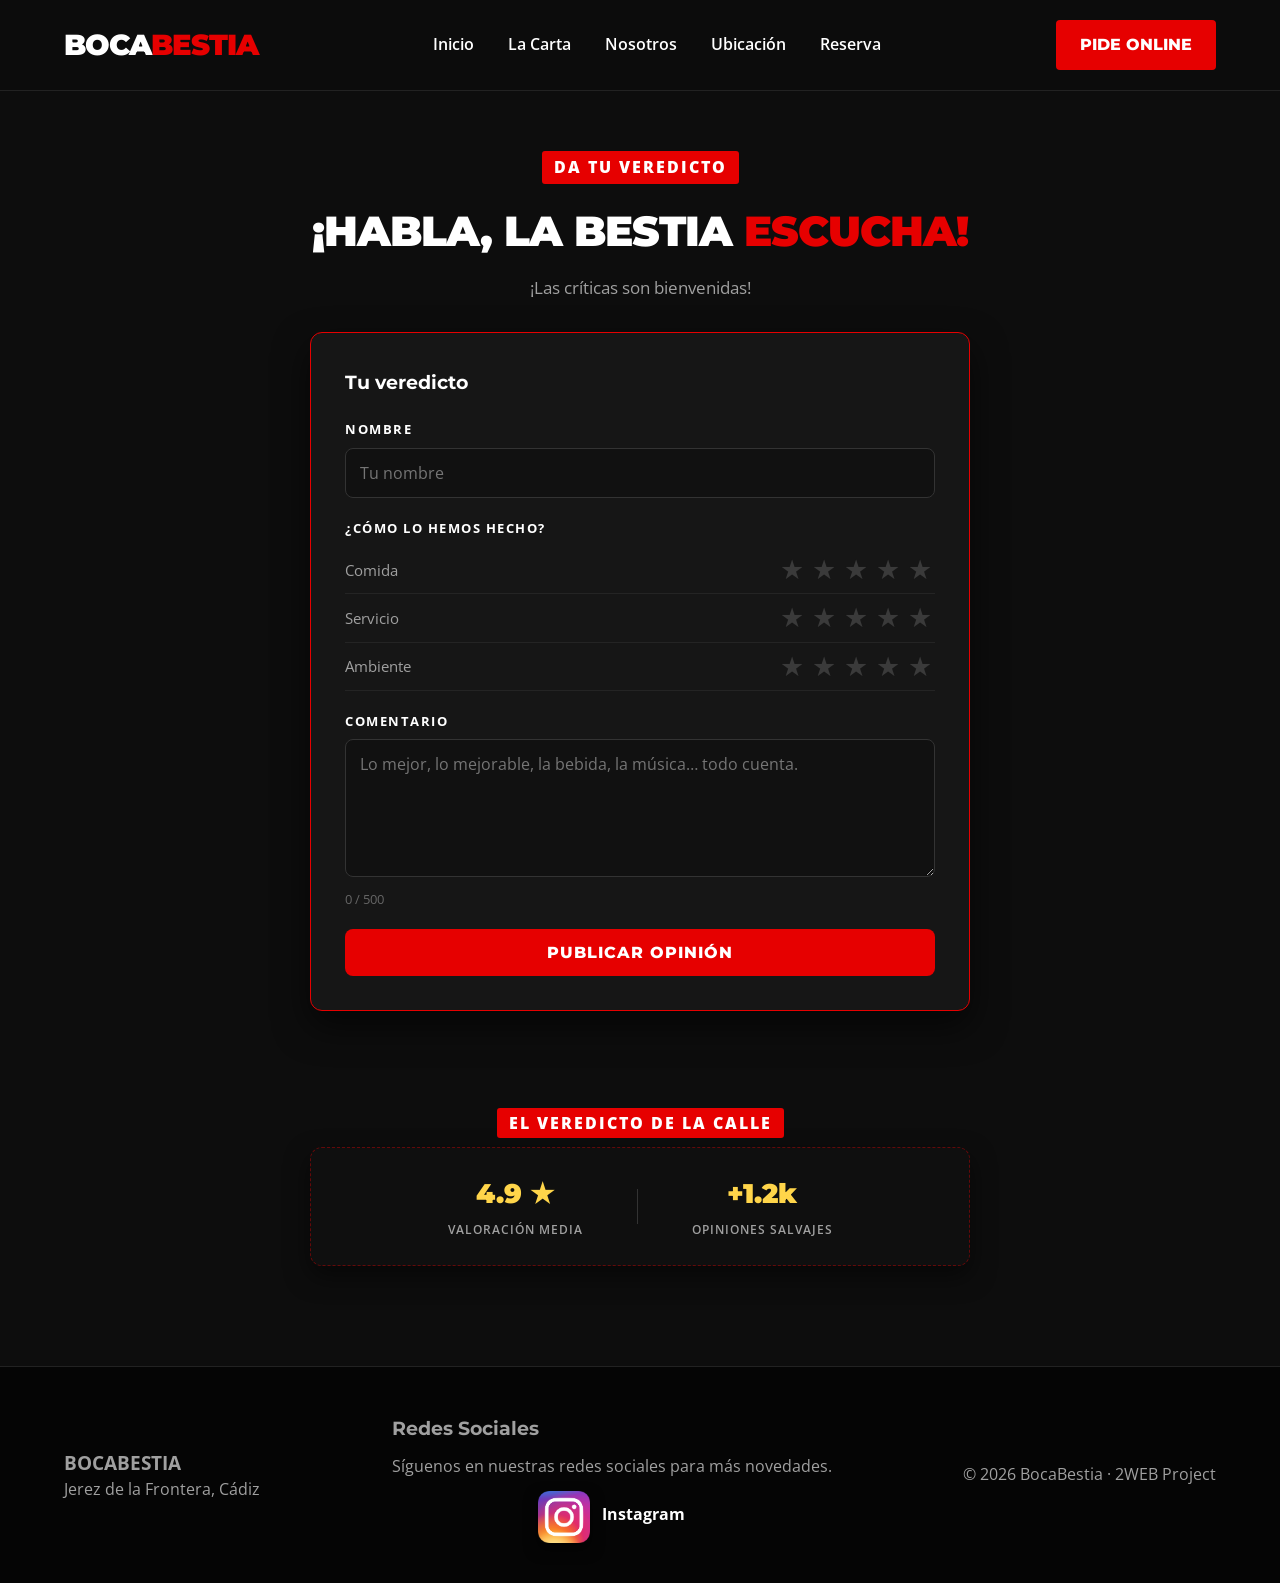
<file: opiniones.html>
<!DOCTYPE html>
<html lang="es">
<head>
  <meta charset="UTF-8">
  <meta name="viewport" content="width=device-width, initial-scale=1.0">
  <title>Comparte tu opinión · BocaBestia</title>
  <link rel="icon" type="image/svg+xml" href="imagenes/favicon.svg">
  <link rel="stylesheet" href="estilos/estilos.css">
  <link rel="preconnect" href="https://fonts.googleapis.com">
  <link rel="preconnect" href="https://fonts.gstatic.com" crossorigin>
  <link href="https://fonts.googleapis.com/css2?family=Montserrat:wght@800;900&family=Open+Sans:wght@400;600&display=swap" rel="stylesheet">
  <link rel="stylesheet" href="estilos/estilos-opiniones.css">
</head>
<body>

<header class="header">
  <div class="logo">BOCA<span>BESTIA</span></div>
  <input type="checkbox" id="menu-toggle" class="menu-toggle-input" aria-label="Abrir menú">
  <label for="menu-toggle" class="menu-toggle" aria-label="Menú hamburguesa">
    <img src="imagenes/menu-hamburguesa.png" alt="Menú hamburguesa">
  </label>
  <nav class="nav">
    <a href="index.html#inicio">Inicio</a>
    <a href="carta.html">La Carta</a>
    <a href="index.html#nosotros">Nosotros</a>
    <a href="index.html#ubicacion">Ubicación</a>
    <a href="reserva.html">Reserva</a>
  </nav>
  <a href="https://www.ubereats.com/es/store/bocabestia-jerez/Wji_4HXeWGeH31o7zRoD1A?srsltid=AfmBOoqhJCSY1oyDkX2ZfFhng03Me69ej4izlgKsJas9yPGN5HKDivDR" class="btn btn-rojo">Pide Online</a>
</header>

<main class="panel">
  <div class="panel-cabecera">
    <span class="badge">DA TU VEREDICTO</span>
    <h1>¡HABLA, LA BESTIA <span class="texto-rojo">ESCUCHA!</span></h1>
    <p class="panel-subtitulo">¡Las críticas son bienvenidas!</p>
  </div>

  <div class="panel-grid">
    <form class="card form-opinion" id="form-opinion" novalidate>
      <h2>Tu veredicto</h2>

      <div class="campo">
        <label for="nombre">Nombre</label>
        <input type="text" id="nombre" maxlength="40" placeholder="Tu nombre" autocomplete="name">
        <p class="campo-error" id="error-nombre" hidden></p>
      </div>

      <fieldset class="campo ratings">
        <legend>¿Cómo lo hemos hecho?</legend>

        <div class="rating-fila">
          <span class="rating-etiqueta">Comida</span>
          <div class="rating-estrellas" data-campo="comida" role="radiogroup" aria-label="Valora la comida">
            <button type="button" class="estrella" value="1" aria-label="1 estrella">★</button>
            <button type="button" class="estrella" value="2" aria-label="2 estrellas">★</button>
            <button type="button" class="estrella" value="3" aria-label="3 estrellas">★</button>
            <button type="button" class="estrella" value="4" aria-label="4 estrellas">★</button>
            <button type="button" class="estrella" value="5" aria-label="5 estrellas">★</button>
          </div>
        </div>

        <div class="rating-fila">
          <span class="rating-etiqueta">Servicio</span>
          <div class="rating-estrellas" data-campo="servicio" role="radiogroup" aria-label="Valora el servicio">
            <button type="button" class="estrella" value="1" aria-label="1 estrella">★</button>
            <button type="button" class="estrella" value="2" aria-label="2 estrellas">★</button>
            <button type="button" class="estrella" value="3" aria-label="3 estrellas">★</button>
            <button type="button" class="estrella" value="4" aria-label="4 estrellas">★</button>
            <button type="button" class="estrella" value="5" aria-label="5 estrellas">★</button>
          </div>
        </div>

        <div class="rating-fila">
          <span class="rating-etiqueta">Ambiente</span>
          <div class="rating-estrellas" data-campo="ambiente" role="radiogroup" aria-label="Valora el ambiente">
            <button type="button" class="estrella" value="1" aria-label="1 estrella">★</button>
            <button type="button" class="estrella" value="2" aria-label="2 estrellas">★</button>
            <button type="button" class="estrella" value="3" aria-label="3 estrellas">★</button>
            <button type="button" class="estrella" value="4" aria-label="4 estrellas">★</button>
            <button type="button" class="estrella" value="5" aria-label="5 estrellas">★</button>
          </div>
        </div>

        <p class="campo-error" id="error-ratings" hidden></p>
      </fieldset>

      <div class="campo">
        <label for="comentario">Comentario</label>
        <textarea id="comentario" rows="5" maxlength="500" placeholder="Lo mejor, lo mejorable, la bebida, la música… todo cuenta."></textarea>
        <div class="campo-fila">
          <p class="campo-error" id="error-comentario" hidden></p>
          <span class="contador" id="contador">0 / 500</span>
        </div>
      </div>

      <button type="submit" class="boton-publicar">Publicar Opinión</button>
    </form>
  </div>

  <div class="stats-header">
    <span class="badge">EL VEREDICTO DE LA CALLE</span>
  </div>
  <div class="stats-comunidad">
    <div class="stat-box">
      <span class="stat-numero">4.9 ★</span>
      <span class="stat-label">Valoración Media</span>
    </div>
    <div class="stat-divider"></div>
    <div class="stat-box">
      <span class="stat-numero">+1.2k</span>
      <span class="stat-label">Opiniones Salvajes</span>
    </div>
  </div>

</main>

<footer id="contacto" class="footer">
  <div>
    <h3>BOCABESTIA</h3>
    <p>Jerez de la Frontera, Cádiz</p>
  </div>
  <div class="footer-contacto">
    <h3>Redes Sociales</h3>
    <p>Síguenos en nuestras redes sociales para más novedades.</p>
    <div class="redes-sociales">
      <img src="imagenes/Instagram_icon.png" alt="Instagram" class="footer-ig">
      <a href="https://www.instagram.com/bocabestia/" target="_blank" rel="noopener noreferrer">Instagram</a>
    </div>
  </div>
  <div>
    <p>&copy; 2026 BocaBestia · 2WEB Project</p>
  </div>
</footer>

<div class="toast" id="toast" hidden></div>

<script src="scripts/opiniones.js"></script>

</body>
</html>
</file>
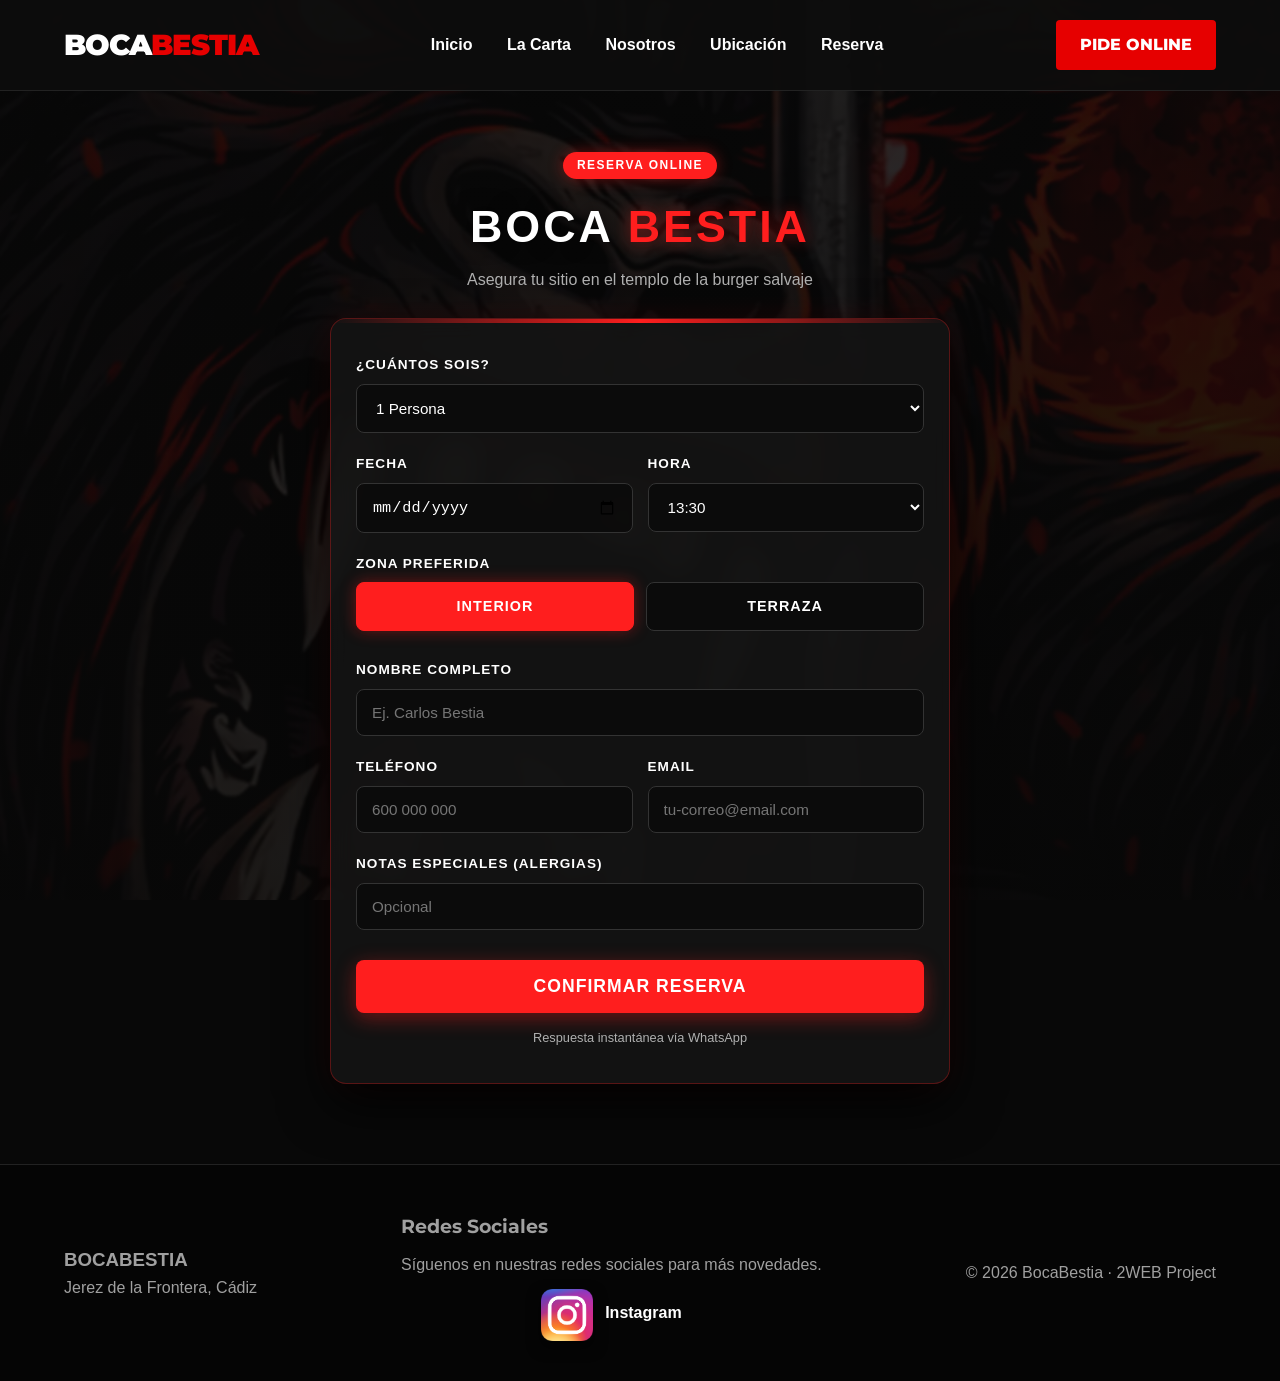
<file: reserva.html>
<!DOCTYPE html>
<html lang="es">
<head>
  <meta charset="UTF-8">
  <meta name="viewport" content="width=device-width, initial-scale=1.0">
  <link rel="stylesheet" href="estilos/estilos.css">
  <link rel="stylesheet" href="estilos/estilos-reserva.css">
  <link rel="preconnect" href="https://fonts.googleapis.com">
  <link rel="preconnect" href="https://fonts.gstatic.com" crossorigin>
  <link href="https://fonts.googleapis.com/css2?family=Montserrat:wght@800;900&family=Open+Sans:wght@400;600&display=swap" rel="stylesheet">
  <link rel="icon" href="imagenes/favicon.svg" type="image/svg+xml">
  <title>Reserva tu Mesa</title>
</head>
<body>
  <header class="header">
    <div class="logo">BOCA<span>BESTIA</span></div>
    <input type="checkbox" id="menu-toggle" class="menu-toggle-input" aria-label="Abrir menú">
    <label for="menu-toggle" class="menu-toggle" aria-label="Menú hamburguesa">
      <img src="imagenes/menu-hamburguesa.png" alt="Menú hamburguesa">
    </label>
    <nav class="nav">
      <a href="index.html#inicio">Inicio</a>
      <a href="carta.html">La Carta</a>
      <a href="index.html#nosotros">Nosotros</a>
      <a href="index.html#ubicacion">Ubicación</a>
      <a href="reserva.html">Reserva</a>
    </nav>
    <a href="https://www.ubereats.com/es/store/bocabestia-jerez/Wji_4HXeWGeH31o7zRoD1A?srsltid=AfmBOoqhJCSY1oyDkX2ZfFhng03Me69ej4izlgKsJas9yPGN5HKDivDR" class="btn btn-rojo">Pide Online</a>
  </header>

  <div class="container">
    <header class="reserva-header">
      <span class="badge-top">Reserva Online</span>
      <h1>BOCA <span>BESTIA</span></h1>
      <p>Asegura tu sitio en el templo de la burger salvaje</p>
    </header>

    <div class="reserva-card">
      <form id="reservaForm" onsubmit="enviarReserva(event)">
        <div class="form-group">
          <label for="personas">¿Cuántos sois?</label>
          <select id="personas" class="form-control" required>
            <option value="1 persona">1 Persona</option>
            <option value="2 personas">2 Personas</option>
            <option value="3 personas">3 Personas</option>
            <option value="4 personas">4 Personas</option>
            <option value="5 personas">5 Personas</option>
            <option value="6 personas">6 Personas</option>
            <option value="Grupo (+6 personas)">Más de 6 personas</option>
          </select>
        </div>

        <div class="grid-2">
          <div class="form-group">
            <label for="fecha">Fecha</label>
            <input type="date" id="fecha" class="form-control" required>
          </div>
          <div class="form-group">
            <label for="hora">Hora</label>
            <select id="hora" class="form-control" required>
              <option value="13:30">13:30</option>
              <option value="14:15">14:15</option>
              <option value="15:00">15:00</option>
              <option value="20:30">20:30</option>
              <option value="21:30">21:30</option>
              <option value="22:15">22:15</option>
            </select>
          </div>
        </div>

        <div class="form-group">
          <label>Zona Preferida</label>
          <div class="radio-group">
            <label class="radio-btn">
              <input type="radio" name="zona" value="Sala Interior" checked>
              <span class="radio-label">Interior</span>
            </label>
            <label class="radio-btn">
              <input type="radio" name="zona" value="Terraza">
              <span class="radio-label">Terraza</span>
            </label>
          </div>
        </div>

        <div class="form-group">
          <label for="nombre">Nombre Completo</label>
          <input type="text" id="nombre" class="form-control" placeholder="Ej. Carlos Bestia" required>
        </div>

        <div class="grid-2">
          <div class="form-group">
            <label for="telefono">Teléfono</label>
            <input type="tel" id="telefono" class="form-control" placeholder="600 000 000" required>
          </div>
          <div class="form-group">
            <label for="email">Email</label>
            <input type="email" id="email" class="form-control" placeholder="tu-correo@email.com" required>
          </div>
        </div>

        <div class="form-group">
          <label for="notas">Notas Especiales (Alergias)</label>
          <input type="text" id="notas" class="form-control" placeholder="Opcional">
        </div>

        <button type="submit" class="btn-reservar">Confirmar Reserva</button>
        
        <p class="aviso-reserva">Respuesta instantánea vía WhatsApp</p>
      </form>
    </div>
  </div>
  <footer id="contacto" class="footer">
    <div>
      <h3>BOCABESTIA</h3>
      <p>Jerez de la Frontera, Cádiz</p>
    </div>
    <div class="footer-contacto">
        <h3>Redes Sociales</h3>
        <p>Síguenos en nuestras redes sociales para más novedades.</p>
        <div class="redes-sociales">
            <img src="imagenes/Instagram_icon.png" alt="Instagram" class="footer-ig">
            <a href="https://www.instagram.com/bocabestia/" target="_blank" rel="noopener noreferrer">Instagram</a>
        </div>
    </div>
    <div>
      <p>&copy; 2026 BocaBestia · 2WEB Project</p>
    </div>
  </footer>

  <script>
    document.getElementById('fecha').min = new Date().toISOString().split('T')[0];

    function enviarReserva(event) {
      event.preventDefault();

      const personas = document.getElementById('personas').value;
      const fecha = document.getElementById('fecha').value;
      const hora = document.getElementById('hora').value;
      const zona = document.querySelector('input[name="zona"]:checked').value;
      const nombre = document.getElementById('nombre').value;
      const telefono = document.getElementById('telefono').value;
      const notas = document.getElementById('notas').value || 'Ninguna';

      const mensaje = `¡Hola BocaBestia! Quiero solicitar una reserva:%0A` +
        `*Nombre:* ${nombre}%0A` +
        `*Personas:* ${personas}%0A` +
        `*Fecha:* ${fecha}%0A` +
        `*Hora:* ${hora}%0A` +
        `*Zona:* ${zona}%0A` +
        `*Teléfono:* ${telefono}%0A` +
        `*Notas:* ${notas}`;

      const numeroWhatsApp = '34600000000'; 
      window.open(`https://wa.me/${numeroWhatsApp}?text=${mensaje}`, '_blank');
    }
  </script>
</body>
</html>
</file>
<file: estilos/estilos.css>
:root {
  --negro-fondo: #0d0d0d;
  --negro-tarjeta: #161616;
  --blanco: #ffffff;
  --gris-texto: #a0a0a0;
  --rojo-bestia: #e60000;
  --rojo-hover: #ff1e1e;
  --fuente-titulo: 'Montserrat', sans-serif;
  --fuente-cuerpo: 'Open Sans', sans-serif;
}

* {
  box-sizing: border-box;
  margin: 0;
  padding: 0;
}

body {
  background-color: var(--negro-fondo);
  color: var(--blanco);
  font-family: var(--fuente-cuerpo);
  line-height: 1.6;
}

.texto-rojo { color: var(--rojo-bestia); }

.btn {
  display: inline-block;
  padding: 12px 24px;
  font-family: var(--fuente-titulo);
  font-weight: 800;
  text-transform: uppercase;
  text-decoration: none;
  border-radius: 4px;
  transition: 0.3s;
}

.btn-rojo {
  background-color: var(--rojo-bestia);
  color: var(--blanco);
}

.btn-rojo:hover {
  background-color: var(--rojo-hover);
  transform: translateY(-2px);
}

#compartir-opinion{
  margin: 20px;
}
.btn-borde {
  border: 2px solid var(--blanco);
  color: var(--blanco);
}

.btn-borde:hover {
  background-color: var(--blanco);
  color: var(--negro-fondo);
}

.header {
  display: flex;
  justify-content: space-between;
  align-items: center;
  padding: 20px 5%;
  background-color: rgba(13, 13, 13, 0.95);
  position: sticky;
  top: 0;
  z-index: 9999;
  border-bottom: 1px solid #222;
}

.logo {
  font-family: var(--fuente-titulo);
  font-size: 1.8rem;
  font-weight: 900;
  letter-spacing: -1px;
}

.logo span { color: var(--rojo-bestia); }

.nav a {
  color: var(--blanco);
  text-decoration: none;
  margin: 0 15px;
  font-weight: 600;
  transition: 0.3s;
}

.nav a:hover { 
  color: var(--rojo-bestia); 
  text-decoration: underline;
  text-decoration-thickness: 3px;
  text-underline-offset: 6px;
}

.menu-toggle-input {
  display: none;
}

.menu-toggle {
  display: none;
  cursor: pointer;
}

.menu-toggle img {
  width: 32px;
  height: auto;
}

.hero {
  height: 100vh;
  display: flex;
  align-items: center;
  justify-content: center;
  text-align: center;
  padding: 0 20px 20px 20px;
  background: linear-gradient(180deg, rgba(13,13,13,0.7) 0%, var(--negro-fondo) 100%),
              url('../imagenes/banner-2.jpeg') center/cover no-repeat;
}

.badge {
  background-color: var(--rojo-bestia);
  color: var(--blanco);
  padding: 4px 12px;
  font-size: 1rem;
  font-weight: 800;
  letter-spacing: 2px;
  border-radius: 3px;
}

.hero h1 {
  font-family: var(--fuente-titulo);
  font-size: 3.5rem;
  line-height: 1.1;
  margin: 15px 0;
}

.hero p {
  color: var(--gris-texto);
  font-size: 1.2rem;
  max-width: 600px;
  margin: 0 auto 25px;
}

.hero-btns .btn { margin: 0 10px; }

.destacados {
  padding: 80px 5%;
  text-align: center;
}

.destacados h2 {
  font-family: var(--fuente-titulo);
  font-size: 2.5rem;
  margin-bottom: 40px;
}

.grid-burgers {
  display: grid;
  grid-template-columns: repeat(auto-fit, minmax(280px, 1fr));
  gap: 30px;
}

.burger-card {
  background-color: var(--negro-tarjeta);
  background-size: cover;
  background-position: center;
  background-repeat: no-repeat;
  padding: 30px;
  border-radius: 8px;
  border: 1px solid #222;
  text-align: left;
  transition: 0.3s;
  cursor: pointer;
  overflow: hidden;
  position: relative;
}

.burger-card::before {
  content: "";
  position: absolute;
  inset: 0;
  background: linear-gradient(180deg, rgba(13, 13, 13, 0.35), rgba(13, 13, 13, 0.75));
  pointer-events: none;
}

.burger-card > * {
  position: relative;
  z-index: 1;
}

.burger-card:hover {
  border-color: var(--rojo-bestia);
  transform: translateY(-5px);
}

.burger-card.destacado {
  border: 1px solid var(--rojo-bestia);
}

.burger-card.hambur1 {
  background-image: url("../imagenes/hambur1.webp");
  opacity:0.7;
}

.burger-card.hambur2 {
  background-image: url("../imagenes/hambur2.webp");
  opacity:0.7;
}

.burger-card.hambur3 {
  background-image: url("../imagenes/hambur3.webp");
  opacity:0.7;
}

.burger-info{
  height: 350px;
  display: flex;
  flex-direction: column;
  justify-content:center;
}

.burger-card h3 {
  font-family: var(--fuente-titulo);
  font-size: 1.4rem;
  margin-bottom: 10px;
}

.burger-card p {
  color: var(--gris-texto);
  font-size: 0.95rem;
  margin-bottom: 20px;
}

.precio {
  font-family: var(--fuente-titulo);
  font-size: 1.3rem;
  font-weight: 800;
  color: var(--rojo-bestia);
  display: block;
}

.banner-actitud {
  background: linear-gradient(180deg, rgba(238, 38, 38, 0.8) 0%, rgba(205, 16, 16, 0.25) 100%);
  padding: 60px 20px;
  text-align: center;
}

.banner-actitud h2 {
  font-family: var(--fuente-titulo);
  font-size: 2rem;
  color: var(--blanco);
}

.banner-actitud p {
  font-size: 1.1rem;
  margin-top: 10px;
}

.footer {
  padding: 40px 5%;
  background-color: #050505;
  display: flex;
  justify-content: space-between;
  align-items: center;
  border-top: 1px solid #222;
  color: var(--gris-texto);
}

#contacto > div:nth-of-type(2) {
  display: flex;
  flex-direction: column;
  align-items: flex-start;
  gap: 6px;
}
.footer-contacto h3 {
  font-family: var(--fuente-titulo);
  font-size: 1.2rem;
  margin-bottom: 4px;
  margin-top: 6px;
}

.redes-sociales {
  display: flex;
  align-items: center;
  gap: 12px;
  width:100%;
  justify-content: center;
}
.redes-sociales a {
  color: var(--blanco);
  text-decoration: none;
  font-weight: 700;
  display: inline-block;
}

.footer-ig {
  width: 52px;
  height: 52px;
  object-fit: cover;
  border-radius: 6px;
  box-shadow: 0 6px 14px rgba(0,0,0,0.6);
  margin-top: 6px;
}

#contacto > div:nth-of-type(2) a:hover {
  color: var(--rojo-bestia);
  text-decoration: underline;
  text-decoration-thickness: 2px;
}

@media (max-width: 768px) {
  .header {
    position: sticky;
    top: 0;
    flex-wrap: wrap;
    justify-content: space-between;
    gap: 12px;
    padding: 18px 4%;
  }

  .menu-toggle {
    display: block;
    order: 2;
  }

  .menu-toggle img {
    width: 34px;
    height: auto;
  }

  .menu-toggle {
    position: absolute;
    top: 18px;
    right: 18px;
    z-index: 200;
  }

  .header .btn-rojo {
    order: 3;
    width: 100%;
    max-width: 240px;
    margin: 8px auto 0;
  }

  .nav {
    display: none;
    width: 100%;
    flex-direction: column;
    align-items: center;
    gap: 0;
    margin-top: 70px;
    background-color: rgba(13, 13, 13, 0.95);
    border-radius: 10px;
    overflow: hidden;
    padding-bottom: 10px;
  }

  .menu-toggle-input:checked + .menu-toggle + .nav {
    display: flex;
  }

  .nav a {
    display: block;
    width: 100%;
    margin: 0;
    padding: 14px 0;
    border-top: 1px solid rgba(255, 255, 255, 0.06);
    text-align: center;
  }

  .nav a:first-of-type {
    border-top: none;
  }

  .hero {
    margin-top: 50px;
    background-position: center top;
    height: 50vh;
    display: flex;
    align-items: center;
    justify-content: center;
    text-align: center;
    padding: 0 20px 20px 20px;
    background: linear-gradient(180deg, rgba(13,13,13,0.7) 0%, var(--negro-fondo) 100%),
              url('../imagenes/banner-2.jpeg') center/cover no-repeat;
  }

  .hero h1 {
    font-size: 2.5rem;
  }

  .hero p {
    font-size: 1rem;
    max-width: 100%;
  }

  .hero-btns {
    display: flex;
    flex-direction: column;
    gap: 18px;
    align-items: center;
  }

  .hero-btns .btn {
    width: 100%;
    min-width: 0;
  }

  .header .btn-rojo {
    text-align: center;
  }

  .destacados {
    padding: 60px 5%;
  }

  .destacados h2 {
    font-size: 2rem;
  }

  .grid-burgers {
    gap: 20px;
  }

  .banner-actitud {
    padding: 40px 18px;
  }

  .footer {
    flex-direction: column;
    justify-content: center;
    align-items: center;
    text-align: center;
    padding: 30px 4%;
  }

  #contacto > div:nth-of-type(2) {
    align-items: center;
  }
}

@media (max-width: 760px) {
  #contacto {
    flex-direction: column;
    gap: 18px;
    align-items: center;
  }
}

.seccion.resenas {
  padding: 60px 5%;
  background-color: transparent;
}

.seccion.resenas .contenedor {
  max-width: 1200px;
  margin: 0 auto;
}

.seccion.resenas h2 {
  font-family: var(--fuente-titulo);
  font-size: 2rem;
  margin-bottom: 18px;
  text-align: center;
}

.carrusel {
  position: relative;
  display: flex;
  align-items: center;
}

.carrusel-ventana {
  overflow-x: auto;
  scroll-snap-type: x mandatory;
  -webkit-overflow-scrolling: touch;
  flex: 1 1 auto;
}

.carrusel-pista {
  display: flex;
  gap: 20px;
  padding: 12px 8px;
}

.carrusel-pista .tarjeta-resena {
  flex: 0 0 calc((100% - 60px) / 4);
  max-width: none;
  background-color: var(--negro-tarjeta);
  border: 1px solid #222;
  border-radius: 10px;
  padding: 18px;
  color: var(--blanco);
  scroll-snap-align: center;
  box-shadow: 0 6px 18px rgba(0,0,0,0.5);
}

.resena-cabecera {
  display: flex;
  gap: 12px;
  align-items: center;
  margin-bottom: 10px;
}

.user-img {
  width: 56px;
  height: 56px;
  border-radius: 50%;
  object-fit: cover;
  border: 2px solid rgba(255,255,255,0.06);
}

.resena-info h3 {
  margin: 0;
  font-size: 1rem;
  font-family: var(--fuente-titulo);
}

.resena-estrellas { color: #ffd54a; font-size: 0.95rem; }

.resena-texto {
  color: var(--blanco);
  font-size: 0.95rem;
  margin-top: 8px;
  opacity: 0.8;
}

.carrusel-btn {
  background: rgba(0,0,0,0.45);
  color: var(--blanco);
  border: none;
  width: 56px;
  height: 56px;
  font-size: 20px;
  border-radius: 50%;
  display: inline-flex;
  align-items: center;
  justify-content: center;
  cursor: pointer;
  transition: transform .15s ease, background .15s ease;
}

.carrusel-btn:hover { transform: scale(1.06); background: rgba(0,0,0,0.6); }

.carrusel-btn-izq { margin-right: 12px; }
.carrusel-btn-der { margin-left: 12px; }

.carrusel-ventana::-webkit-scrollbar { display: none; }

@media (min-width: 1100px) {
  .carrusel-pista .tarjeta-resena { flex: 0 0 calc((100% - 60px) / 4); }
}

@media (min-width: 760px) and (max-width: 1099px) {
  .carrusel-pista .tarjeta-resena { flex: 0 0 calc((100% - 40px) / 3); }
}

@media (max-width: 759px) {
  .carrusel-pista .tarjeta-resena { flex: 0 0 86%; }
  .carrusel-btn { width: 48px; height: 48px; font-size: 18px; }
}

.ubicacion {
  padding: 80px 5%;
  text-align: center;
}

.contenedor-ubicacion {
  max-width: 1200px;
  margin: 0 auto;
}

.ubicacion h2 {
  font-family: var(--fuente-titulo);
  font-size: 2.5rem;
  margin: 15px 0 10px;
}

.subrayado-rojo {
  text-decoration: underline;
  text-decoration-color: var(--rojo-bestia);
  text-decoration-thickness: 3px;
  text-underline-offset: 6px;
}

.ubicacion-subtitulo {
  color: var(--gris-texto);
  font-size: 1.1rem;
  max-width: 600px;
  margin: 0 auto 40px;
}

.rejilla-ubicacion {
  display: grid;
  grid-template-columns: 1fr 1.4fr;
  gap: 30px;
  align-items: stretch;
  text-align: left;
}

.tarjeta-ubicacion {
  background-color: var(--negro-tarjeta);
  border: 1px solid #222;
  border-radius: 8px;
  padding: 30px;
  display: flex;
  flex-direction: column;
  transition: 0.3s;
}

.tarjeta-ubicacion:hover {
  border-color: var(--rojo-bestia);
  transform: translateY(-5px);
  cursor:pointer;
}

.tarjeta-ubicacion h3 {
  font-family: var(--fuente-titulo);
  font-size: 1.1rem;
  letter-spacing: 1px;
  color: var(--rojo-bestia);
  margin-bottom: 20px;
}

.lista-ubicacion {
  list-style: none;
  padding: 0;
  margin: 0 0 25px;
  display: flex;
  flex-direction: column;
  gap: 18px;
}

.lista-ubicacion li {
  display: flex;
  align-items: flex-start;
  gap: 14px;
}

.lista-ubicacion svg {
  flex-shrink: 0;
  color: var(--rojo-bestia);
  margin-top: 3px;
}

.lista-ubicacion strong {
  display: block;
  font-family: var(--fuente-titulo);
  font-size: 0.8rem;
  letter-spacing: 1px;
  color: var(--blanco);
  margin-bottom: 2px;
}

.lista-ubicacion span,
.lista-ubicacion a {
  color: var(--gris-texto);
  font-size: 0.95rem;
  text-decoration: none;
}

.lista-ubicacion a:hover {
  color: var(--rojo-bestia);
}

.ubicacion-btns {
  margin-top: auto;
  display: flex;
  flex-wrap: wrap;
  gap: 12px;
}

.mapa-marco {
  border: 1px solid #222;
  border-radius: 8px;
  overflow: hidden;
}

#map {
  width: 100%;
  height: 100%;
  min-height: 420px;
  background-color: var(--negro-fondo);
}

.leaflet-popup-content-wrapper,
.leaflet-popup-tip {
  background-color: var(--negro-tarjeta);
  color: var(--blanco);
  border: 1px solid var(--rojo-bestia);
}

.leaflet-popup-content-wrapper .leaflet-popup-content b {
  font-family: var(--fuente-titulo);
  font-weight: 900;
}

.leaflet-container a.leaflet-popup-close-button {
  color: var(--blanco);
}

.leaflet-container a.leaflet-popup-close-button:hover {
  color: var(--rojo-bestia);
}

.leaflet-control-zoom a {
  background-color: var(--negro-tarjeta);
  color: var(--blanco);
  border-color: #222;
}

.leaflet-control-zoom a:hover {
  color: var(--rojo-bestia);
}

.leaflet-control-attribution {
  background: rgba(13, 13, 13, 0.85) !important;
  color: var(--gris-texto) !important;
}

.leaflet-control-attribution a {
  color: var(--gris-texto) !important;
}

@media (max-width: 900px) {
  .rejilla-ubicacion {
    grid-template-columns: 1fr;
  }

  #map {
    min-height: 320px;
  }

  .ubicacion h2 {
    font-size: 2rem;
  }

  .ubicacion {
    padding: 60px 5%;
  }
}

.nosotros {
  padding: 80px 5%;
}

.contenedor-nosotros {
  max-width: 1100px;
  margin: 0 auto;
}

.nosotros h2 {
  font-family: var(--fuente-titulo);
  font-size: 2.5rem;
  text-align: center;
  margin-bottom: 50px;
}

.nosotros-grid {
  display: grid;
  grid-template-columns: 1fr 1fr;
  gap: 50px;
  align-items: center;
}

.nosotros-copy p {
  color: var(--gris-texto);
  font-size: 1.05rem;
  margin-bottom: 18px;
}

.nosotros-copy strong {
  color: var(--blanco);
  font-weight: 600;
}

.jaula {
  position: relative;
  aspect-ratio: 4 / 5;
  width: 100%;
  max-width: 420px;
  margin: 0 auto;
  border: 1px solid #262626;
  border-radius: 10px;
  overflow: hidden;
  cursor: pointer;
  outline: none;
  animation: jaula-temblor 2.2s ease-in-out infinite;
}

.jaula:focus-visible {
  box-shadow: 0 0 0 2px var(--rojo-bestia);
}

.jaula:hover,
.jaula-abierta {
  animation: none;
}

.jaula-img {
  position: absolute;
  inset: 0;
  width: 100%;
  height: 100%;
  object-fit: cover;
  object-position: center;
  filter: saturate(0.8) contrast(1.05) brightness(0.9);
  transition: filter 0.6s ease, transform 0.7s ease;
}

.jaula:hover .jaula-img,
.jaula-abierta .jaula-img {
  filter: none;
  transform: scale(1.04);
}

.jaula::after {
  content: '';
  position: absolute;
  inset: 0;
  z-index: 4;
  pointer-events: none;
  box-shadow: inset 0 0 60px rgba(0, 0, 0, 0.75);
  opacity: 0.5;
  transition: opacity 0.6s ease;
}

.jaula:hover::after,
.jaula-abierta::after {
  opacity: 0.85;
  box-shadow: inset 0 0 30px rgba(0, 0, 0, 0.6), 0 0 45px rgba(230, 0, 0, 0.35);
}

.jaula-hoja {
  position: absolute;
  top: 0;
  bottom: 0;
  width: 51%;
  z-index: 2;
  background: repeating-linear-gradient(
    90deg,
    rgba(10, 10, 10, 0.95) 0 7px,
    rgba(230, 0, 0, 0.5) 7px 9px,
    rgba(10, 10, 10, 0.1) 9px 34px
  );
  transition: transform 0.65s cubic-bezier(0.22, 0.61, 0.36, 1);
  will-change: transform;
}

.jaula-hoja-izq {
  left: 0;
  border-right: 1px solid rgba(230, 0, 0, 0.3);
}

.jaula-hoja-der {
  right: 0;
  border-left: 1px solid rgba(230, 0, 0, 0.3);
}

.jaula:hover .jaula-hoja-izq,
.jaula-abierta .jaula-hoja-izq {
  transform: translateX(-103%);
}

.jaula:hover .jaula-hoja-der,
.jaula-abierta .jaula-hoja-der {
  transform: translateX(103%);
}

.jaula-hilo {
  position: absolute;
  left: 0;
  right: 0;
  height: 7px;
  z-index: 3;
  background: linear-gradient(90deg, #0a0a0a, #7a0f0f, #0a0a0a);
}

.jaula-hilo-sup {
  top: 8px;
}

.jaula-hilo-inf {
  bottom: 8px;
}

.jaula-pista {
  position: absolute;
  left: 0;
  right: 0;
  bottom: 0;
  z-index: 5;
  text-align: center;
  font-size: 0.75rem;
  letter-spacing: 3px;
  text-transform: uppercase;
  color: rgba(255, 255, 255, 0.85);
  background: linear-gradient(180deg, transparent, rgba(0, 0, 0, 0.85));
  padding: 30px 10px 12px;
  transition: opacity 0.4s ease;
}

.jaula:hover .jaula-pista {
  opacity: 0;
}

.nosotros-datos {
  display: flex;
  flex-wrap: wrap;
  justify-content: space-around;
  gap: 30px;
  margin-top: 70px;
  padding: 32px 0;
  border-top: 1px solid rgba(230, 0, 0, 0.35);
  border-bottom: 1px solid rgba(230, 0, 0, 0.35);
  text-align: center;
}

.dato-numero {
  display: block;
  font-family: var(--fuente-titulo);
  font-weight: 900;
  font-size: 3rem;
  line-height: 1;
  color: var(--rojo-bestia);
}

.nosotros-datos p {
  color: var(--gris-texto);
  font-size: 0.95rem;
  margin-top: 6px;
}

@keyframes jaula-temblor {
  0%, 100% { transform: translate(0, 0) rotate(0deg); }
  15% { transform: translate(-1px, 1px) rotate(-0.12deg); }
  40% { transform: translate(1px, -1px) rotate(0.12deg); }
  65% { transform: translate(-1px, -1px) rotate(-0.1deg); }
  85% { transform: translate(1px, 1px) rotate(0.1deg); }
}

@media (prefers-reduced-motion: reduce) {
  .jaula {
    animation: none;
  }

  .jaula-img {
    filter: none;
  }
}

@media (max-width: 900px) {
  .nosotros-grid {
    grid-template-columns: 1fr;
    gap: 40px;
  }

  .jaula {
    max-width: 360px;
  }

  .nosotros h2 {
    font-size: 2rem;
  }

  .nosotros-datos {
    margin-top: 50px;
  }
}
</file>
<file: estilos/estilos-opiniones.css>
.panel {
  max-width: 1200px;
  margin: 0 auto;
  padding: 60px 5%;
  position: relative;
}

.panel-cabecera {
  text-align: center;
  margin-bottom: 30px;
}

.panel-cabecera .badge {
  display: inline-block;
}

.panel-cabecera h1 {
  font-family: var(--fuente-titulo);
  font-size: 2.6rem;
  font-weight: 900;
  letter-spacing: -1px;
  margin: 14px 0 10px;
}

.panel-subtitulo {
  color: var(--gris-texto);
  font-size: 1.05rem;
  max-width: 560px;
  margin: 0 auto;
}

.stats-comunidad {
  display: flex;
  justify-content: center;
  align-items: center;
  gap: 30px;
  background: rgba(17, 17, 17, 0.85);
  border: 1px dashed rgba(230, 0, 0, 0.4);
  border-radius: 12px;
  padding: 16px 24px;
  max-width: 660px;
  margin: 10px auto 40px auto;
  box-shadow: 0 10px 25px rgba(0,0,0,0.5);
}

.stat-box {
  text-align: center;
  padding: 8px 24px;
}

.stat-box:hover {
  transform: translateY(-2px);
  cursor: pointer;
  transition: transform 0.25s ease;
}

.stat-numero {
  display: block;
  font-family: var(--fuente-titulo);
  font-size: 1.7rem;
  font-weight: 900;
  color: #ffd54a;
}

.stat-label {
  font-size: 0.75rem;
  text-transform: uppercase;
  color: var(--gris-texto);
  letter-spacing: 1px;
  font-weight: 600;
}

.stat-divider {
  width: 1px;
  height: 35px;
  background-color: #333;
}

.stats-header {
  text-align: center;
  margin-top: 100px;
}

.panel-grid {
  display: grid;
  grid-template-columns: 1fr;
}

.form-opinion {
  background-color: var(--negro-tarjeta);
  border: 1px solid var(--rojo-bestia);
  border-radius: 12px;
  padding: 34px;
  width: 100%;
  max-width: 660px;
  margin: 0 auto;
  position: relative;
  overflow: hidden;
  box-shadow: 0 15px 35px rgba(0,0,0,0.6);
}

.form-opinion h2 {
  font-family: var(--fuente-titulo);
  font-size: 1.2rem;
  color: var(--blanco);
  margin-bottom: 22px;
}

.campo {
  margin-bottom: 20px;
}

.campo label,
.ratings legend {
  display: block;
  font-size: 0.8rem;
  font-weight: 700;
  letter-spacing: 1.5px;
  text-transform: uppercase;
  color: var(--blanco);
  margin-bottom: 8px;
}

.ratings {
  border: none;
  padding: 0;
}

input,
textarea {
  width: 100%;
  padding: 13px 14px;
  background-color: #111;
  border: 1px solid #333;
  border-radius: 8px;
  color: var(--blanco);
  font-size: 1rem;
  font-family: var(--fuente-cuerpo);
  transition: border-color 0.25s ease, box-shadow 0.25s ease;
}

input:focus,
textarea:focus {
  outline: none;
  border-color: var(--rojo-bestia);
  box-shadow: 0 0 0 3px rgba(230, 0, 0, 0.25);
}

textarea {
  resize: vertical;
  min-height: 130px;
}

.rating-fila {
  display: flex;
  justify-content: space-between;
  align-items: center;
  padding: 10px 0;
  border-bottom: 1px solid rgba(255, 255, 255, 0.06);
}

.rating-etiqueta {
  color: var(--gris-texto);
  font-size: 0.95rem;
}

.rating-estrellas {
  display: inline-flex;
  gap: 2px;
}

.rating-estrellas .estrella {
  background: none;
  border: none;
  padding: 0 3px;
  font-size: 1.7rem;
  line-height: 1;
  color: #3a3a3a;
  cursor: pointer;
  transition: transform 0.2s cubic-bezier(0.175, 0.885, 0.32, 1.275), color 0.2s ease;
}

.rating-estrellas .estrella:hover {
  transform: scale(1.35) rotate(-6deg);
  color: #ffd54a;
}

.rating-estrellas .estrella.llena {
  color: #ffd54a;
}

.campo-error {
  color: var(--rojo-hover);
  font-size: 0.85rem;
  margin-top: 6px;
}

.campo-fila {
  display: flex;
  justify-content: space-between;
  align-items: center;
  gap: 12px;
  margin-top: 4px;
}

.contador {
  color: #666;
  font-size: 0.8rem;
  flex-shrink: 0;
}

.boton-publicar {
  width: 100%;
  display: block;
  margin-top: 8px;
  padding: 14px;
  background-color: var(--rojo-bestia);
  color: var(--blanco);
  border: none;
  border-radius: 8px;
  font-family: var(--fuente-titulo);
  font-weight: 800;
  font-size: 1rem;
  text-transform: uppercase;
  letter-spacing: 1px;
  cursor: pointer;
  transition: background-color 0.25s ease, transform 0.25s ease, box-shadow 0.25s ease;
}

.boton-publicar:hover {
  background-color: var(--rojo-hover);
  transform: translateY(-2px);
  box-shadow: 0 10px 24px rgba(230, 0, 0, 0.35);
}

.toast {
  position: fixed;
  left: 50%;
  bottom: 28px;
  transform: translateX(-50%);
  background-color: var(--negro-tarjeta);
  border: 1px solid #333;
  border-left: 4px solid var(--rojo-bestia);
  border-radius: 8px;
  padding: 14px 18px;
  display: flex;
  align-items: center;
  gap: 14px;
  color: var(--blanco);
  font-size: 0.92rem;
  z-index: 999;
  box-shadow: 0 14px 40px rgba(0, 0, 0, 0.55);
  animation: toast-in 0.3s ease;
}

.toast[hidden] {
  display: none;
}

@keyframes toast-in {
  from {
    opacity: 0;
    transform: translate(-50%, 12px);
  }
  to {
    opacity: 1;
    transform: translate(-50%, 0);
  }
}

@media (max-width: 900px) {
  .panel-grid {
    grid-template-columns: 1fr;
  }

  .panel-cabecera h1 {
    font-size: 2rem;
  }

  .panel {
    padding: 45px 5%;
  }
}

@media (max-width: 480px) {
  .stats-comunidad {
    gap: 15px;
    padding: 12px;
  }

  .stat-numero {
    font-size: 1.4rem;
  }

  .rating-fila {
    flex-direction: column;
    align-items: flex-start;
    gap: 6px;
  }

  .rating-estrellas .estrella {
    font-size: 1.5rem;
  }

  .form-opinion {
    padding: 22px;
  }
}
</file>
<file: estilos/estilos-reserva.css>
:root {
      --bg-color: #080808;
      --card-bg: rgba(20, 20, 20, 0.85);
      --accent-color: #ff1e1e;
      --accent-glow: rgba(255, 30, 30, 0.4);
      --text-color: #ffffff;
      --text-muted: #b0b0b0;
      --border-color: #333333;
    }

    * {
      box-sizing: border-box;
      margin: 0;
      padding: 0;
    }

    body {
      background-color: var(--bg-color);
      background-size: cover;
      background-position: center;
      background-attachment: fixed;
      color: var(--text-color);
      font-family: 'Segoe UI', Roboto, Helvetica, Arial, sans-serif;
      min-height: 100vh;
      background-image: 
      linear-gradient(to bottom, rgba(8, 8, 8, 0.85), rgba(8, 8, 8, 0.92)),
      url('../imagenes/banner-reserva.webp');
    }

    .container {
      max-width: 620px;
      width: 100%;
      margin-top: 60px;
      margin-left: auto;
      margin-right: auto;
      margin-bottom: 80px;
    }

    .reserva-header {
      text-align: center;
      margin-bottom: 25px;
      position: relative;
    }

    .badge-top {
      display: inline-block;
      background: var(--accent-color);
      color: #fff;
      font-size: 0.75rem;
      font-weight: 900;
      text-transform: uppercase;
      padding: 4px 14px;
      border-radius: 20px;
      letter-spacing: 1.5px;
      margin-bottom: 12px;
      box-shadow: 0 0 15px var(--accent-glow);
    }

    .reserva-header h1 {
      font-size: 2.8rem;
      color: #ffffff;
      text-transform: uppercase;
      letter-spacing: 3px;
      font-weight: 900;
      text-shadow: 0 0 20px rgba(0, 0, 0, 0.8);
    }

    .reserva-header h1 span {
      color: var(--accent-color);
      text-shadow: 0 0 15px var(--accent-glow);
    }

    .reserva-header p {
      color: var(--text-muted);
      font-size: 1rem;
      margin-top: 5px;
    }

    .reserva-card {
      background: var(--card-bg);
      backdrop-filter: blur(12px); 
      -webkit-backdrop-filter: blur(12px);
      border: 1px solid rgba(255, 30, 30, 0.3);
      border-radius: 16px;
      padding: 35px 25px;
      box-shadow: 0 20px 50px rgba(0,0,0,0.9), 0 0 30px rgba(255, 30, 30, 0.1);
      position: relative;
      overflow: hidden;
    }

    .reserva-card::before {
      content: '';
      position: absolute;
      top: 0;
      left: 0;
      width: 100%;
      height: 4px;
      background: linear-gradient(90deg, transparent, var(--accent-color), transparent);
    }

    .form-group {
      margin-bottom: 20px;
    }

    .form-group label {
      display: block;
      font-size: 0.85rem;
      font-weight: 800;
      text-transform: uppercase;
      letter-spacing: 1px;
      margin-bottom: 8px;
      color: #ffffff;
    }

    .form-control {
      width: 100%;
      padding: 14px 15px;
      background-color: rgba(10, 10, 10, 0.8);
      border: 1px solid var(--border-color);
      border-radius: 8px;
      color: #fff;
      font-size: 0.95rem;
      outline: none;
      transition: all 0.3s ease;
    }

    .form-control:focus {
      border-color: var(--accent-color);
      box-shadow: 0 0 10px var(--accent-glow);
      background-color: rgba(15, 15, 15, 0.95);
    }

    .grid-2 {
      display: grid;
      grid-template-columns: 1fr 1fr;
      gap: 15px;
    }

    .radio-group {
      display: grid;
      grid-template-columns: 1fr 1fr;
      gap: 12px;
    }

    .radio-btn {
      position: relative;
    }

    .radio-btn input {
      position: absolute;
      opacity: 0;
      cursor: pointer;
    }

    .radio-label {
      display: block;
      text-align: center;
      padding: 12px;
      background-color: rgba(10, 10, 10, 0.8);
      border: 1px solid var(--border-color);
      border-radius: 8px;
      cursor: pointer;
      font-weight: 700;
      font-size: 0.9rem;
      transition: all 0.2s;
    }

    .radio-btn input:checked + .radio-label {
      background-color: var(--accent-color);
      border-color: var(--accent-color);
      color: #fff;
      box-shadow: 0 0 15px var(--accent-glow);
    }

    .btn-reservar {
      width: 100%;
      padding: 16px;
      background-color: var(--accent-color);
      color: #fff;
      border: none;
      border-radius: 8px;
      font-size: 1.1rem;
      font-weight: 900;
      text-transform: uppercase;
      letter-spacing: 1px;
      cursor: pointer;
      margin-top: 10px;
      box-shadow: 0 5px 20px var(--accent-glow);
      transition: all 0.3s ease;
    }

    .btn-reservar:hover {
      background-color: #ff3333;
      transform: translateY(-2px);
      box-shadow: 0 8px 25px rgba(255, 30, 30, 0.6);
    }

    .aviso-reserva {
      text-align: center;
      font-size: 0.8rem;
      color: var(--text-muted);
      margin-top: 15px;
    }

    @media (max-width: 480px) {
      .grid-2 {
        grid-template-columns: 1fr;
      }
      .reserva-header h1 {
        font-size: 2.2rem;
      }
    }
</file>
